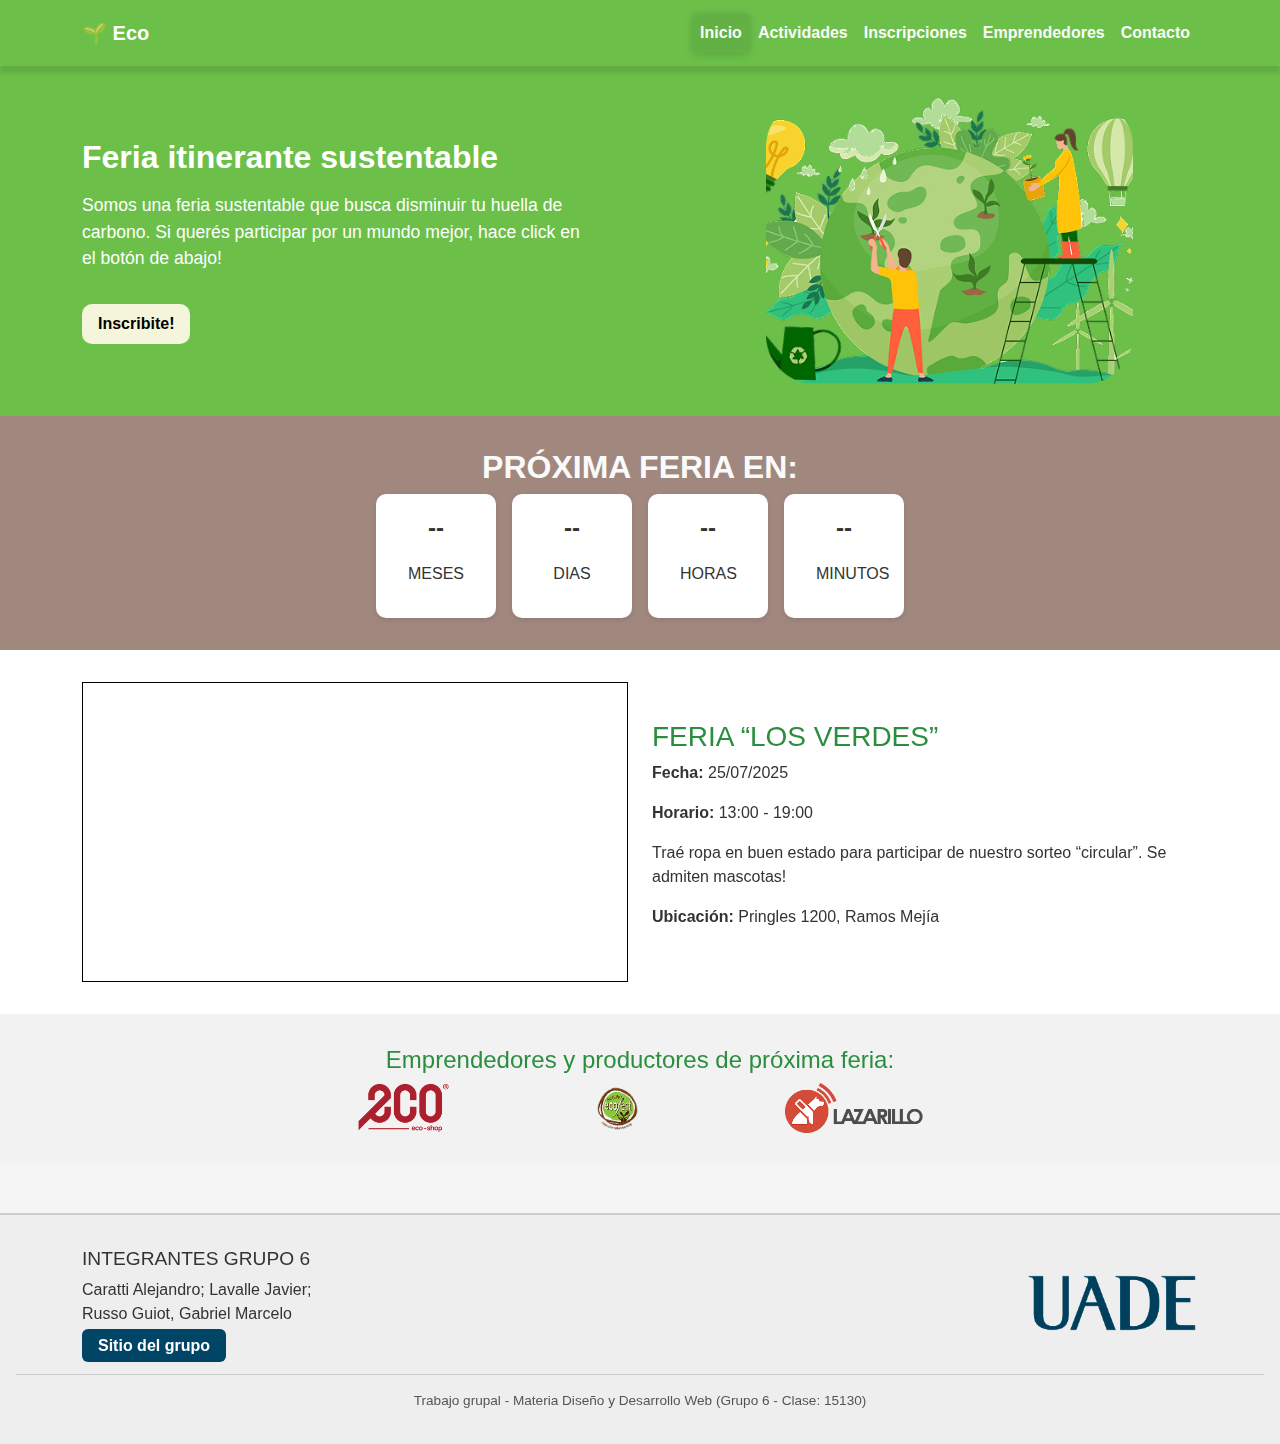
<file: index.html>
<!DOCTYPE html>
<html lang="es">
<head>
  <meta charset="UTF-8">
  <meta name="viewport" content="width=device-width, initial-scale=1.0">
  <link rel="icon" type="image/x-icon" href="src/img/favicon.ico">
  <title>Feria Itinerante Sustentable</title>
  <link href="https://cdn.jsdelivr.net/npm/bootstrap@5.3.3/dist/css/bootstrap.min.css" rel="stylesheet">
  <link rel="stylesheet" href="src/estilos.css">
</head>
<body>
  <!-- Header -->
  <nav class="navbar navbar-expand-lg navbar-custom">
    <div class="container">
      <a class="navbar-brand d-flex align-items-center" href="#">
        🌱
        Eco
      </a>
      <button class="navbar-toggler" type="button" data-bs-toggle="collapse" data-bs-target="#navbarNav">
        <span class="navbar-toggler-icon"></span>
      </button>
      <div class="collapse navbar-collapse" id="navbarNav">
        <ul class="navbar-nav ms-auto">
          <li class="nav-item"><a class="nav-link active" href="index.html">Inicio</a></li>
          <li class="nav-item"><a class="nav-link" href="./actividades.html">Actividades</a></li>
          <li class="nav-item"><a class="nav-link" href="./inscripciones.html">Inscripciones</a></li>
          <li class="nav-item"><a class="nav-link" href="./emprendedores.html">Emprendedores</a></li>
          <li class="nav-item"><a class="nav-link" href="./contacto.html">Contacto</a></li>
        </ul>
      </div>
    </div>
  </nav>

<!-- Principal -->
  <main>
  <section class="hero">
    <div class="container">
      <div class="hero-text">
        <h1>Feria itinerante sustentable</h1>
        <p>Somos una feria sustentable que busca disminuir tu huella de carbono. Si querés participar por un mundo mejor, hace click en el botón de abajo!</p>
        <button class="btn-inscribite">Inscribite!</button>
      </div>
      <div class="hero-image">
        <img src="src/img/hero.png" alt="Feria sustentable">
      </div>
    </div>
  </section>

  <!-- Contador -->
  <section class="contador">
    <h2>PRÓXIMA FERIA EN:</h2>
    <div class="d-flex justify-content-center gap-3 flex-wrap tiempo" id="contador">
      <div class="cuadro-contador"><span id="meses">--</span><div>MESES</div></div>
      <div class="cuadro-contador"><span id="dias">--</span><div>DIAS</div></div>
      <div class="cuadro-contador"><span id="horas">--</span><div>HORAS</div></div>
      <div class="cuadro-contador"><span id="minutos">--</span><div>MINUTOS</div></div>
    </div>
  </section>

  <!-- Feria Detalles -->
  <section class="info-feria">
    <div class="container">
      <div class="row align-items-center">
        <div class="col-md-6 mapa">
          <iframe width="100%" height="100%" src="https://www.openstreetmap.org/export/embed.html?bbox=-58.56235921382905%2C-34.65244578858212%2C-58.55984866619111%2C-34.65095643582097&amp;layer=mapnik&amp;marker=-34.651699924674034%2C-58.56110394001007" style="border: 1px solid black"></iframe>
        </div>
        <div class="col-md-6 feria-detalles">
          <h3>FERIA “LOS VERDES”</h3>
          <p><strong>Fecha:</strong> 25/07/2025</p>
          <p><strong>Horario:</strong> 13:00 - 19:00</p>
          <p>Traé ropa en buen estado para participar de nuestro sorteo “circular”. Se admiten mascotas!</p>
          <p><strong>Ubicación:</strong> Pringles 1200, Ramos Mejía</p>
        </div>
      </div>
    </div>
  </section>

  <!-- Emprendedores -->
  <section class="emprendedores mb-5">
    <div class="container">
      <h4>Emprendedores y productores de próxima feria:</h4>
      <div class="d-flex justify-content-center align-items-center gap-6 flex-wrap logos">
        <img src="src/img/2go.png" alt="Logo 1">
        <img src="src/img/eco.png" alt="Logo 2">
        <img src="src/img/lazarillo.png" alt="Logo 3">
      </div>
    </div>
  </section>
</main>
  <!-- Footer -->
  <footer class="footer">
    <div class="container d-flex flex-wrap justify-content-between align-items-center">
      <div class="footer-info">
        <h5>INTEGRANTES GRUPO 6</h5>
        <p>Caratti Alejandro; Lavalle Javier; <br> Russo Guiot, Gabriel Marcelo</p>
        <a class="btn-grupo" target="_blank" href="https://jlavalle-uade.github.io/FeriaSustentableGrupo6/">Sitio del grupo</a>
      </div>
      <div>
        <img src="src/img/uade.png" alt="UADE" class="footer-logo">
      </div>
    </div>
    <div class="footer-bottom">
      Trabajo grupal - Materia Diseño y Desarrollo Web (Grupo 6 - Clase: 15130)
    </div>
  </footer>
</body>
  <script>
    const fechaObjetivo = new Date("2025-07-25T13:00:00").getTime();
    const actualizaContador = () => {
      const ahora = new Date().getTime();
      const diferencia = fechaObjetivo - ahora;

      if (diferencia > 0) {
        const minutos = Math.floor((diferencia / (1000 * 60)) % 60);
        const horas = Math.floor((diferencia / (1000 * 60 * 60)) % 24);
        const dias = Math.floor((diferencia / (1000 * 60 * 60 * 24)) % 30);
        const meses = Math.floor(diferencia / (1000 * 60 * 60 * 24 * 30));

        document.getElementById("minutos").textContent = minutos;
        document.getElementById("horas").textContent = horas;
        document.getElementById("dias").textContent = dias;
        document.getElementById("meses").textContent = meses;
      }
    };
    setInterval(actualizaContador, 1000);
  </script>
</html>
</file>
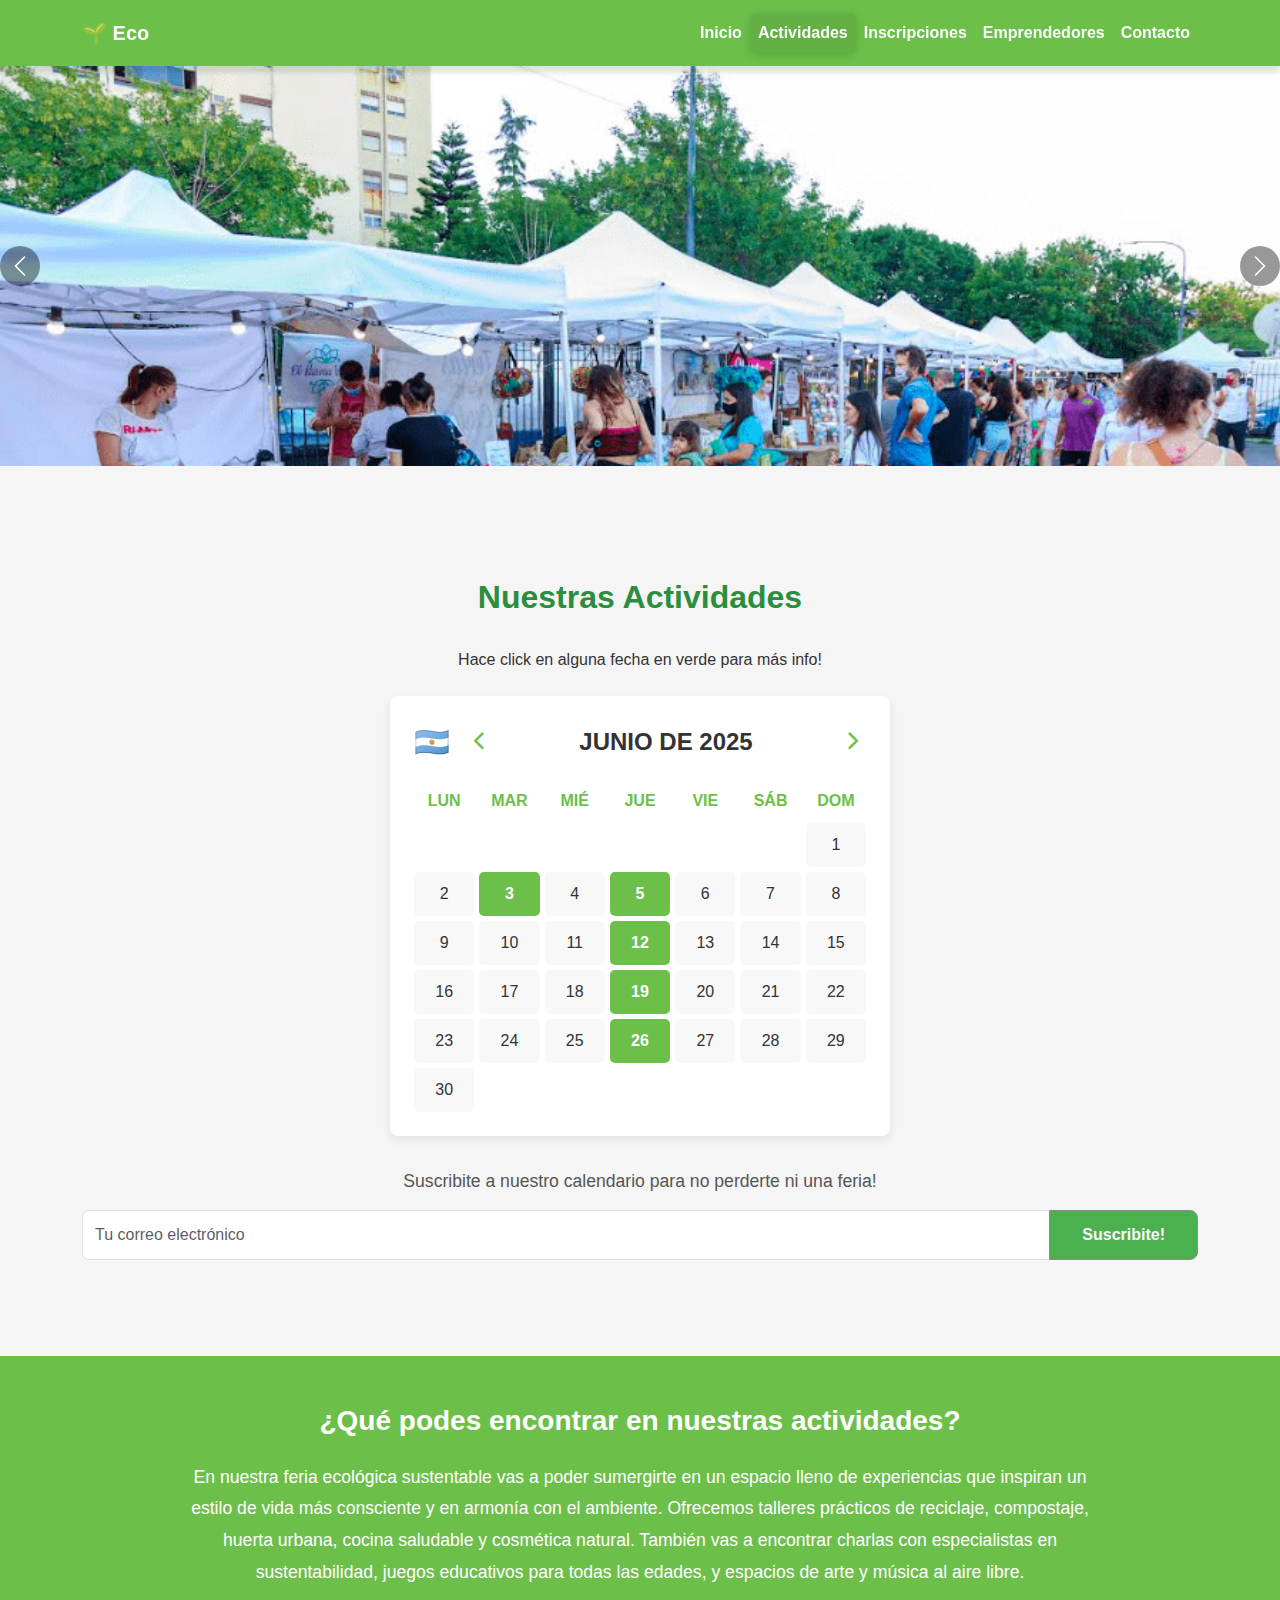
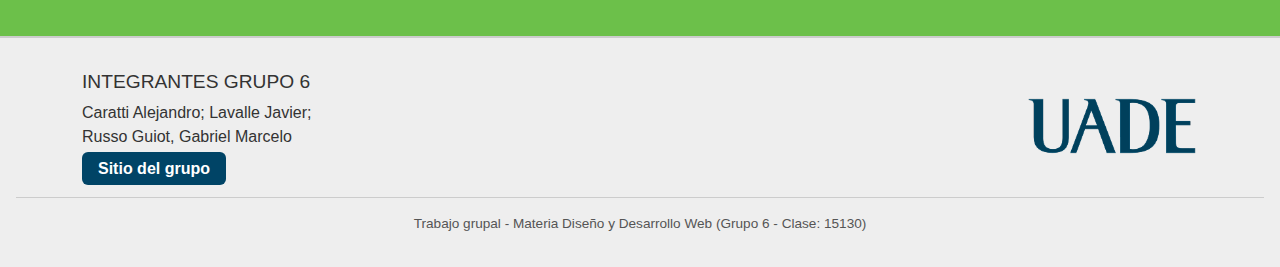
<file: actividades.html>
<!DOCTYPE html>
<html lang="es">
<head>
    <meta charset="UTF-8">
    <meta name="viewport" content="width=device-width, initial-scale=1.0">
    <link rel="icon" type="image/x-icon" href="src/img/favicon.ico">
    <title>Actividades</title>
    <link href="https://cdn.jsdelivr.net/npm/bootstrap@5.3.3/dist/css/bootstrap.min.css" rel="stylesheet">
    <link rel="stylesheet" href="src/estilos.css">
    <link rel="stylesheet" href="https://cdnjs.cloudflare.com/ajax/libs/font-awesome/6.0.0-beta3/css/all.min.css">
    <script src="https://cdn.jsdelivr.net/npm/bootstrap@5.3.3/dist/js/bootstrap.bundle.min.js"></script>
    <script src="src/script.js"></script> 
    <script src="src/subscripciones.js"></script>
</head>
<body>
    <nav class="navbar navbar-expand-lg navbar-custom">
        <div class="container">
            <a class="navbar-brand d-flex align-items-center" href="#">
                🌱
                Eco
            </a>
            <button class="navbar-toggler" type="button" data-bs-toggle="collapse" data-bs-target="#navbarNav">
                <span class="navbar-toggler-icon"></span>
            </button>
            <div class="collapse navbar-collapse" id="navbarNav">
                <ul class="navbar-nav ms-auto">
                    <li class="nav-item"><a class="nav-link" href="index.html">Inicio</a></li>
                    <li class="nav-item"><a class="nav-link active" href="actividades.html">Actividades</a></li>
                    <li class="nav-item"><a class="nav-link" href="inscripciones.html">Inscripciones</a></li>
                    <li class="nav-item"><a class="nav-link" href="emprendedores.html">Emprendedores</a></li>
                    <li class="nav-item"><a class="nav-link" href="contacto.html">Contacto</a></li>
                </ul>
            </div>
        </div>
    </nav>

    <main class="main-content p-0">
   <section class="activities-hero">
            <div id="carouselExampleControls" class="carousel slide" data-bs-ride="carousel">
                <div class="carousel-inner">
                    <div class="carousel-item active">
                        <img src="src/img/activities_hero_1.png" class="d-block w-100" alt="Feria de Actividades 1">
                    </div>
                    <div class="carousel-item">
                        <img src="src/img/activities_hero_2.png" class="d-block w-100" alt="Feria de Actividades 2">
                    </div>
                    <div class="carousel-item">
                        <img src="src/img/activities_hero_3.png" class="d-block w-100" alt="Feria de Actividades 3">
                    </div>
                    <div class="carousel-item">
                        <img src="src/img/activities_hero_4.png" class="d-block w-100" alt="Feria de Actividades 4">
                    </div>
                    </div>
                <button class="carousel-control-prev" type="button" data-bs-target="#carouselExampleControls" data-bs-slide="prev">
                    <span class="carousel-control-prev-icon" aria-hidden="true"></span>
                    <span class="visually-hidden">Previous</span>
                </button>
                <button class="carousel-control-next" type="button" data-bs-target="#carouselExampleControls" data-bs-slide="next">
                    <span class="carousel-control-next-icon" aria-hidden="true"></span>
                    <span class="visually-hidden">Next</span>
                </button>
            </div>
        </section>
        <section class="our-activities-calendar">
            <div class="container">
                <h2 class="section-title text-center">Nuestras Actividades</h2>
                <p class="text-center mb-4">Hace click en alguna fecha en verde para más info!</p>

                <div class="calendar-wrapper">
                    <div class="calendar-header-nav">
                        <span class="flag-icon">🇦🇷</span> <button id="prev-month" class="btn btn-sm btn-outline-secondary">
                            <i class="fas fa-chevron-left"></i>
                        </button>
                        <h4 id="current-month-year">JUNIO 2025</h4>
                        <button id="next-month" class="btn btn-sm btn-outline-secondary">
                            <i class="fas fa-chevron-right"></i>
                        </button>
                    </div>
                    <div class="calendar-days-header">
                        <div>LUN</div>
                        <div>MAR</div>
                        <div>MIÉ</div>
                        <div>JUE</div>
                        <div>VIE</div>
                        <div>SÁB</div>
                        <div>DOM</div>
                    </div>
                    <div class="calendar-grid" id="calendar-grid">
                        </div>
                </div>

                <p class="text-center subscribe-text mt-4">Suscribite a nuestro calendario para no perderte ni una feria!</p>
                <div class="subscription-form-container text-center mb-5">
                    <div class="input-group mb-3 justify-content-center"> <input type="email" class="form-control" id="subscribeEmail" placeholder="Tu correo electrónico" aria-label="Tu correo electrónico" aria-describedby="subscribe-button">
                        <button class="btn btn-primary subscribe-button" type="button" id="subscribeBtn">Suscribite!</button>
                    </div>
                    <div id="subscribeMessage" class="mt-2" style="display: none;"></div>
                </div>
            </div>
        </section>

        <section class="what-to-find-section">
            <div class="container">
                <h3 class="section-subtitle-white text-center">¿Qué podes encontrar en nuestras actividades?</h3>
                <p class="text-center">
                    En nuestra feria ecológica sustentable vas a poder sumergirte en un espacio lleno de experiencias que inspiran un estilo de vida más consciente y en armonía con el ambiente. Ofrecemos talleres prácticos de reciclaje, compostaje, huerta urbana, cocina saludable y cosmética natural. También vas a encontrar charlas con especialistas en sustentabilidad, juegos educativos para todas las edades, y espacios de arte y música al aire libre.
                </p>
            </div>
        </section>
    </main>

    <footer class="footer">
        <div class="container d-flex flex-wrap justify-content-between align-items-center">
            <div class="footer-info">
                <h5>INTEGRANTES GRUPO 6</h5>
                <p>Caratti Alejandro; Lavalle Javier; <br> Russo Guiot, Gabriel Marcelo</p>
                <a class="btn-grupo" target="_blank" href="https://jlavalle-uade.github.io/FeriaSustentableGrupo6/">Sitio del grupo</a>
            </div>
            <div>
                <img src="src/img/uade.png" alt="UADE" class="footer-logo">
            </div>
        </div>
        <div class="footer-bottom">
            Trabajo grupal - Materia Diseño y Desarrollo Web (Grupo 6 - Clase: 15130)
        </div>
    </footer>
</body>
</html>
</file>
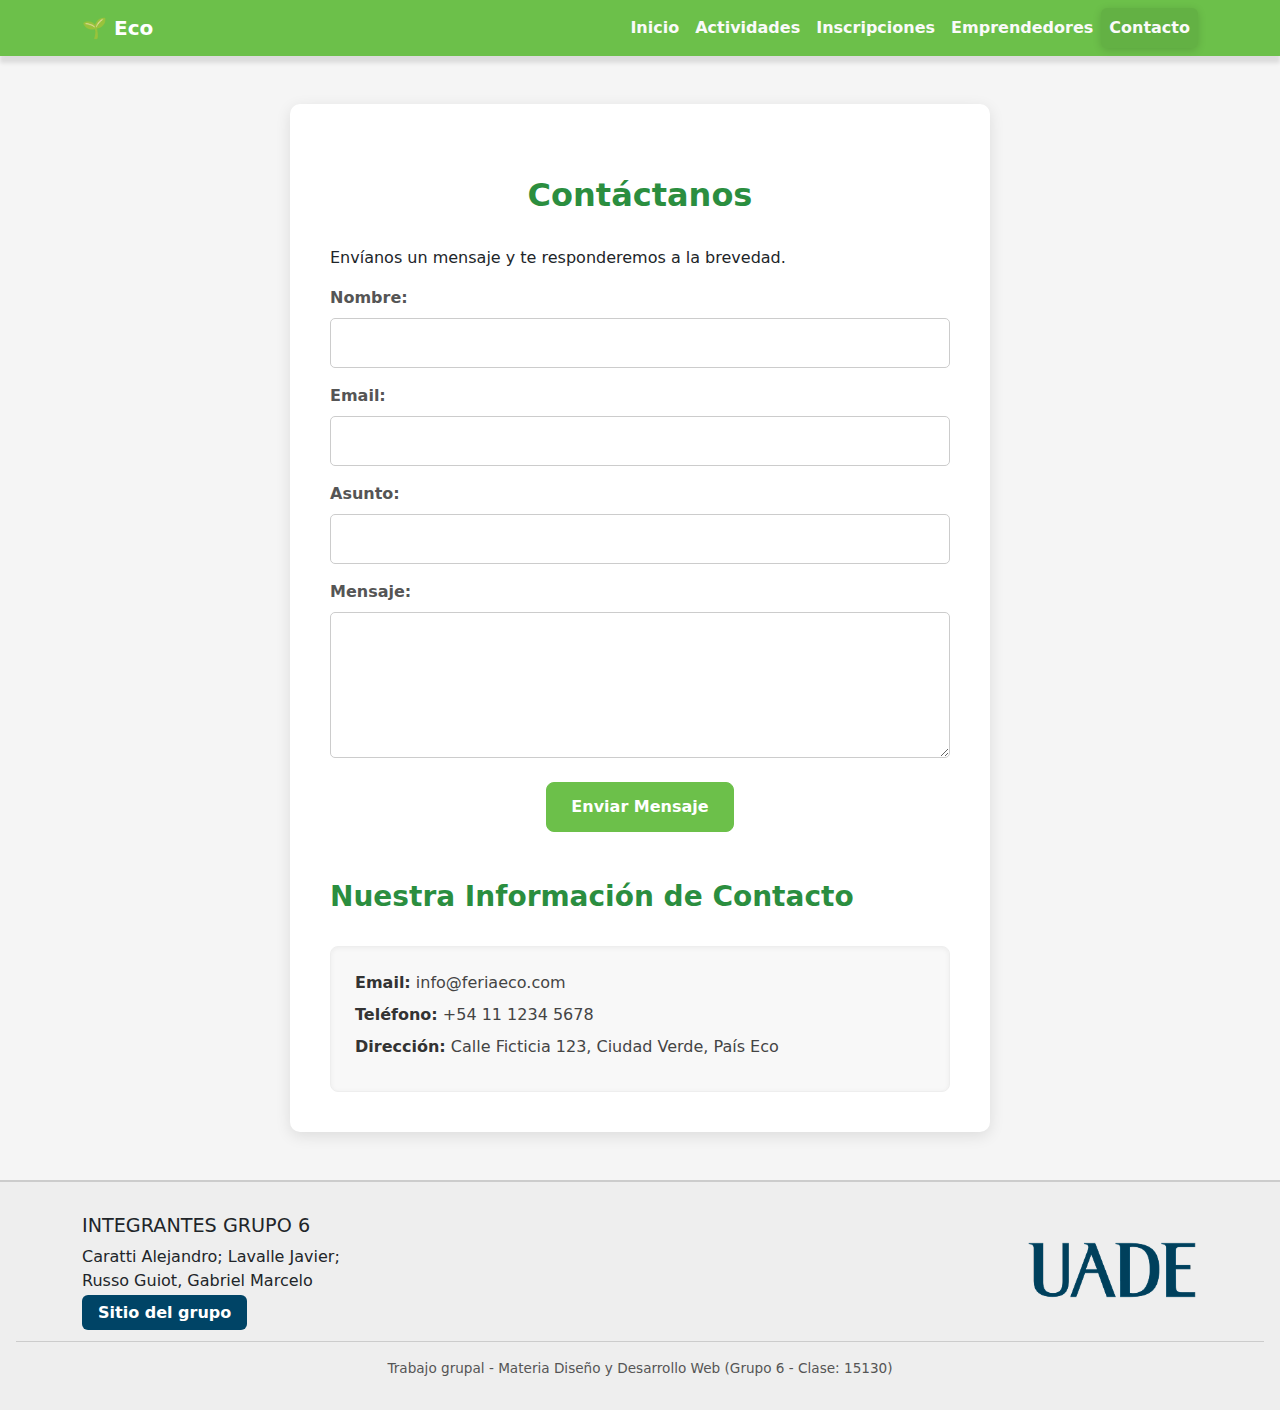
<file: contacto.html>
<!DOCTYPE html>
<html lang="es">
<head>
    <meta charset="UTF-8">
    <meta name="viewport" content="width=device-width, initial-scale=1.0">
    <link rel="icon" type="image/x-icon" href="src/img/favicon.ico">
    <title>Contacto</title>
    <link rel="stylesheet" href="src/estilos.css">
    <link href="https://cdn.jsdelivr.net/npm/bootstrap@5.3.3/dist/css/bootstrap.min.css" rel="stylesheet">
    <script src="src/validaciones.js"></script>
</head>
<body>
    <nav class="navbar navbar-expand-lg navbar-custom">
        <div class="container">
            <a class="navbar-brand d-flex align-items-center" href="#">
                🌱
                Eco
            </a>
            <button class="navbar-toggler" type="button" data-bs-toggle="collapse" data-bs-target="#navbarNav">
                <span class="navbar-toggler-icon"></span>
            </button>
            <div class="collapse navbar-collapse" id="navbarNav">
                <ul class="navbar-nav ms-auto">
                    <li class="nav-item"><a class="nav-link" href="index.html">Inicio</a></li>
                    <li class="nav-item"><a class="nav-link" href="actividades.html">Actividades</a></li>
                    <li class="nav-item"><a class="nav-link" href="inscripciones.html">Inscripciones</a></li>
                    <li class="nav-item"><a class="nav-link" href="emprendedores.html">Emprendedores</a></li>
                    <li class="nav-item"><a class="nav-link active" href="contacto.html">Contacto</a></li>
                </ul>
            </div>
        </div>
    </nav>

    <main class="main-content">
        <section class="contact-section">
            <div class="container">
                <h2 class="section-title">Contáctanos</h2>
                <p>Envíanos un mensaje y te responderemos a la brevedad.</p>
                <form class="contact-form mb-5">
                    <div class="mb-3">
                        <label for="nombreContacto" class="form-label">Nombre:</label>
                        <input type="text" class="form-control" id="nombreContacto" required>
                    </div>
                    <div class="mb-3">
                        <label for="emailContacto" class="form-label">Email:</label>
                        <input type="email" class="form-control" id="emailContacto" required>
                    </div>
                    <div class="mb-3">
                        <label for="asuntoContacto" class="form-label">Asunto:</label>
                        <input type="text" class="form-control" id="asuntoContacto" required>
                    </div>
                    <div class="mb-3">
                        <label for="mensajeContacto" class="form-label">Mensaje:</label>
                        <textarea class="form-control" id="mensajeContacto" rows="5" required></textarea>
                    </div>
                    <button type="submit" class="btn btn-primary send-button">Enviar Mensaje</button>
                    <div id="contactFormMessage" class="mt-3" style="display: none;"></div>
                </form>

                <h3 class="section-subtitle">Nuestra Información de Contacto</h3>
                <div class="contact-info">
                    <p><strong>Email:</strong> info@feriaeco.com</p>
                    <p><strong>Teléfono:</strong> +54 11 1234 5678</p>
                    <p><strong>Dirección:</strong> Calle Ficticia 123, Ciudad Verde, País Eco</p>
                </div>
            </div>
        </section>
    </main>

    <footer class="footer">
        <div class="container d-flex flex-wrap justify-content-between align-items-center">
            <div class="footer-info">
                <h5>INTEGRANTES GRUPO 6</h5>
                <p>Caratti Alejandro; Lavalle Javier; <br> Russo Guiot, Gabriel Marcelo</p>
                <a class="btn-grupo" target="_blank" href="https://jlavalle-uade.github.io/FeriaSustentableGrupo6/">Sitio del grupo</a>
            </div>
            <div>
                <img src="src/img/uade.png" alt="UADE" class="footer-logo">
            </div>
        </div>
        <div class="footer-bottom">
            Trabajo grupal - Materia Diseño y Desarrollo Web (Grupo 6 - Clase: 15130)
        </div>
    </footer>
</body>
</html>
</file>
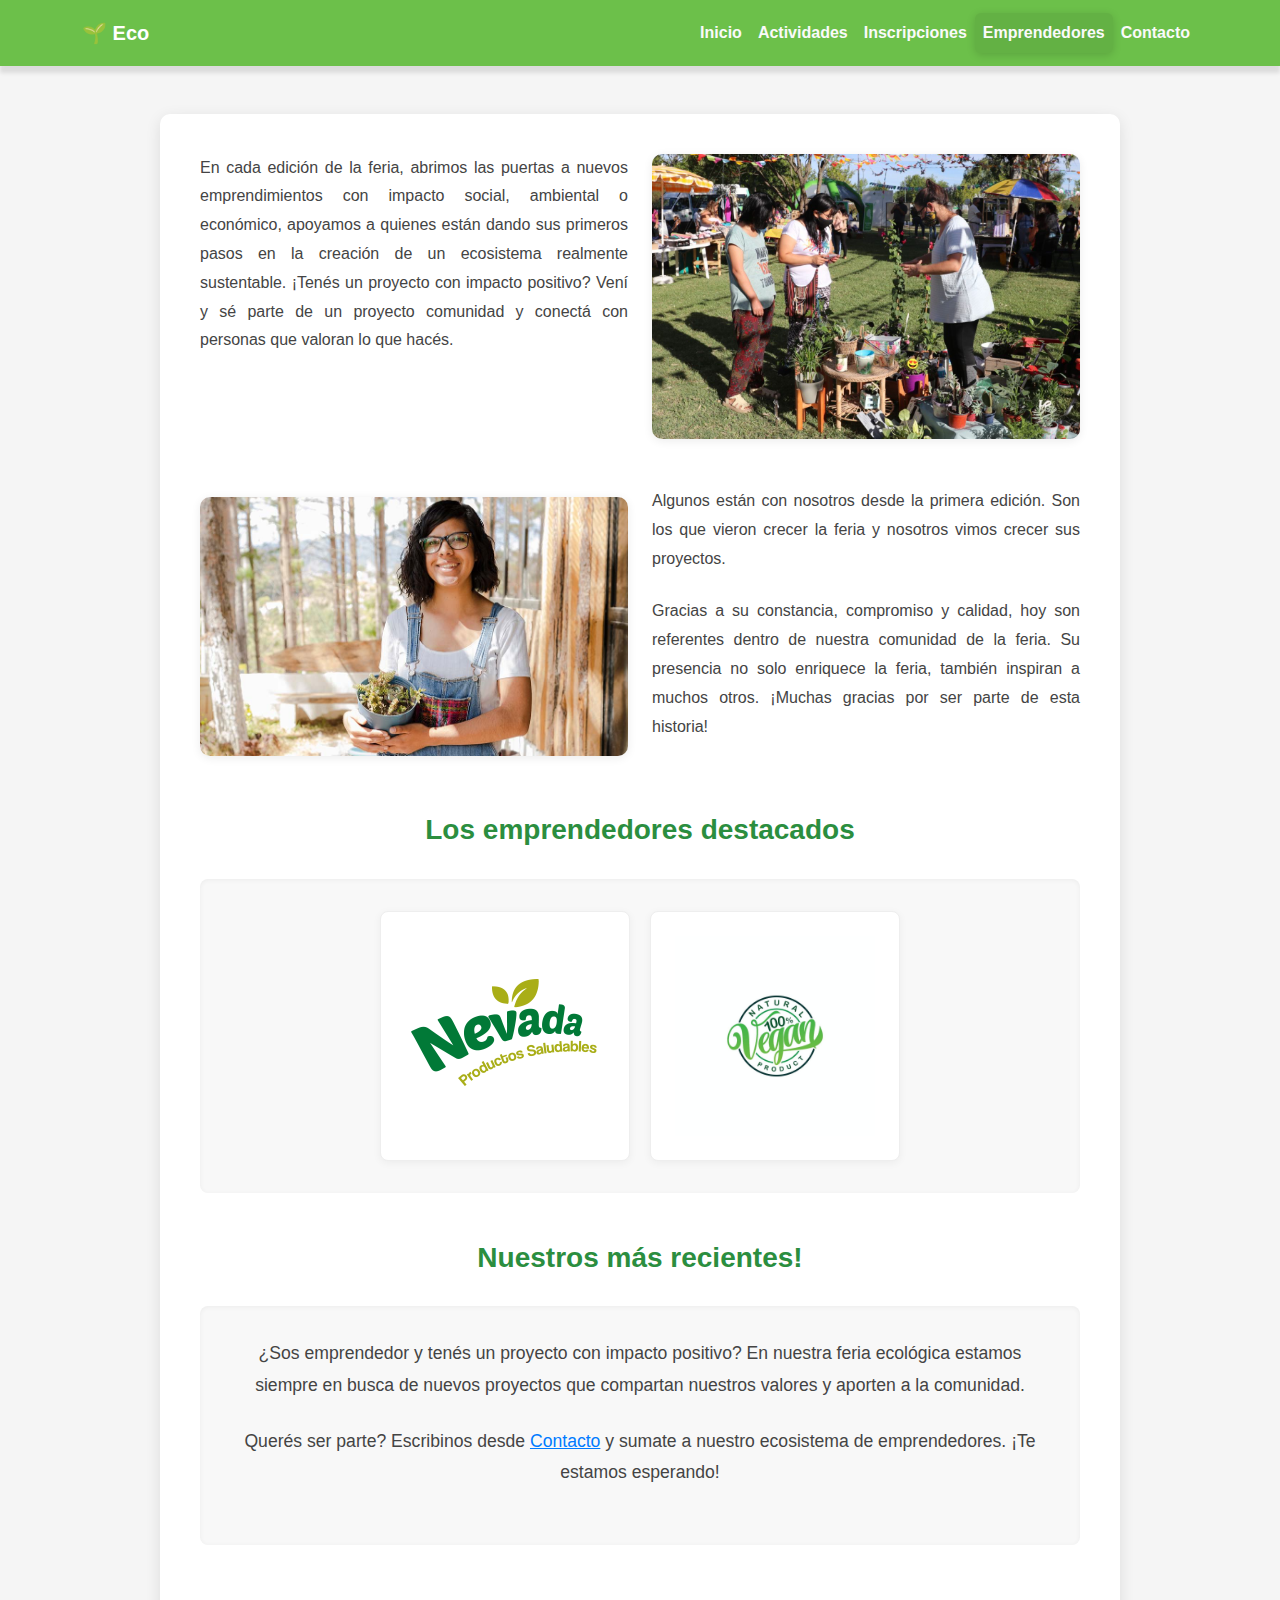
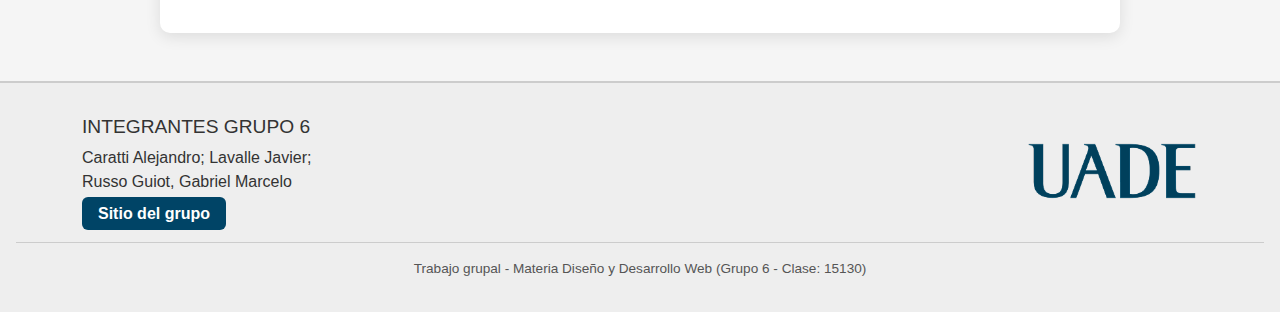
<file: emprendedores.html>
<!DOCTYPE html>
<html lang="es">
<head>
    <meta charset="UTF-8">
    <meta name="viewport" content="width=device-width, initial-scale=1.0">
    <title>Emprendedores</title>
    <link rel="icon" type="image/x-icon" href="src/img/favicon.ico">
    <link href="https://cdn.jsdelivr.net/npm/bootstrap@5.3.3/dist/css/bootstrap.min.css" rel="stylesheet">
    <link rel="stylesheet" href="src/estilos.css">
</head>
<body>
    <nav class="navbar navbar-expand-lg navbar-custom">
        <div class="container">
            <a class="navbar-brand d-flex align-items-center" href="#">
                🌱
                Eco
            </a>
            <button class="navbar-toggler" type="button" data-bs-toggle="collapse" data-bs-target="#navbarNav">
                <span class="navbar-toggler-icon"></span>
            </button>
            <div class="collapse navbar-collapse" id="navbarNav">
                <ul class="navbar-nav ms-auto">
                    <li class="nav-item"><a class="nav-link" href="index.html">Inicio</a></li>
                    <li class="nav-item"><a class="nav-link" href="actividades.html">Actividades</a></li>
                    <li class="nav-item"><a class="nav-link" href="inscripciones.html">Inscripciones</a></li>
                    <li class="nav-item"><a class="nav-link active" href="emprendedores.html">Emprendedores</a></li>
                    <li class="nav-item"><a class="nav-link" href="contacto.html">Contacto</a></li>
                </ul>
            </div>
        </div>
    </nav>

    <main class="main-content">
        <section class="emprendedores-content">
            <div class="container">
                <div class="row mb-5">
                    <div class="col-md-6 order-md-2 d-flex justify-content-center align-items-center">
                        <img src="src/img/emprendedor_principal.png" alt="Grupo de Emprendedores" class="img-fluid rounded">
                    </div>
                    <div class="col-md-6 order-md-1">
                        <p>En cada edición de la feria, abrimos las puertas a nuevos emprendimientos con impacto social, ambiental o económico, apoyamos a quienes están dando sus primeros pasos en la creación de un ecosistema realmente sustentable. ¡Tenés un proyecto con impacto positivo? Vení y sé parte de un proyecto comunidad y conectá con personas que valoran lo que hacés.</p>
                    </div>
                </div>

                <div class="row mb-5">
                    <div class="col-md-6 d-flex justify-content-center align-items-center">
                        <img src="src/img/emprendedor_secundario.png" alt="Emprendedor joven" class="img-fluid rounded">
                    </div>
                    <div class="col-md-6">
                        <p>Algunos están con nosotros desde la primera edición. Son los que vieron crecer la feria y nosotros vimos crecer sus proyectos.</p>
                        <p>Gracias a su constancia, compromiso y calidad, hoy son referentes dentro de nuestra comunidad de la feria. Su presencia no solo enriquece la feria, también inspiran a muchos otros. ¡Muchas gracias por ser parte de esta historia!</p>
                    </div>
                </div>

                 <h3 class="section-subtitle text-center mb-4">Los emprendedores destacados</h3>
                <div class="highlighted-entrepreneurs mb-5">
                    <div class="entrepreneur-card">
                        <img src="src/img/logo-nevada (1).png" alt="Emprendedor Destacado 1" class="img-fluid entrepreneur-img">
                        </div>
                    <div class="entrepreneur-card">
                        <img src="src/img/organic-logo-green-and-natural-product-icons-fresh-food-and-eco-product-logo-leaf-and-design-element-for-healthy-care-brand-identity-vector.jpg" alt="Emprendedor Destacado 2" class="img-fluid entrepreneur-img">
                        </div>
                </div>

                <h3 class="section-subtitle text-center mb-4">Nuestros más recientes!</h3>
                <div class="recent-news mb-5">
                    <p>¿Sos emprendedor y tenés un proyecto con impacto positivo? En nuestra feria ecológica estamos siempre en busca de nuevos proyectos que compartan nuestros valores y aporten a la comunidad.</p>
                    <p>Querés ser parte? Escribinos desde <a href="contacto.html">Contacto</a> y sumate a nuestro ecosistema de emprendedores. ¡Te estamos esperando!</p>
                </div>
            </div>
        </section>
    </main>

    <footer class="footer">
        <div class="container d-flex flex-wrap justify-content-between align-items-center">
            <div class="footer-info">
                <h5>INTEGRANTES GRUPO 6</h5>
                <p>Caratti Alejandro; Lavalle Javier; <br> Russo Guiot, Gabriel Marcelo</p>
                <a class="btn-grupo" target="_blank" href="https://jlavalle-uade.github.io/FeriaSustentableGrupo6/">Sitio del grupo</a>
            </div>
            <div>
                <img src="src/img/uade.png" alt="UADE" class="footer-logo">
            </div>
        </div>
        <div class="footer-bottom">
            Trabajo grupal - Materia Diseño y Desarrollo Web (Grupo 6 - Clase: 15130)
        </div>
    </footer>
</body>
</html>
</file>
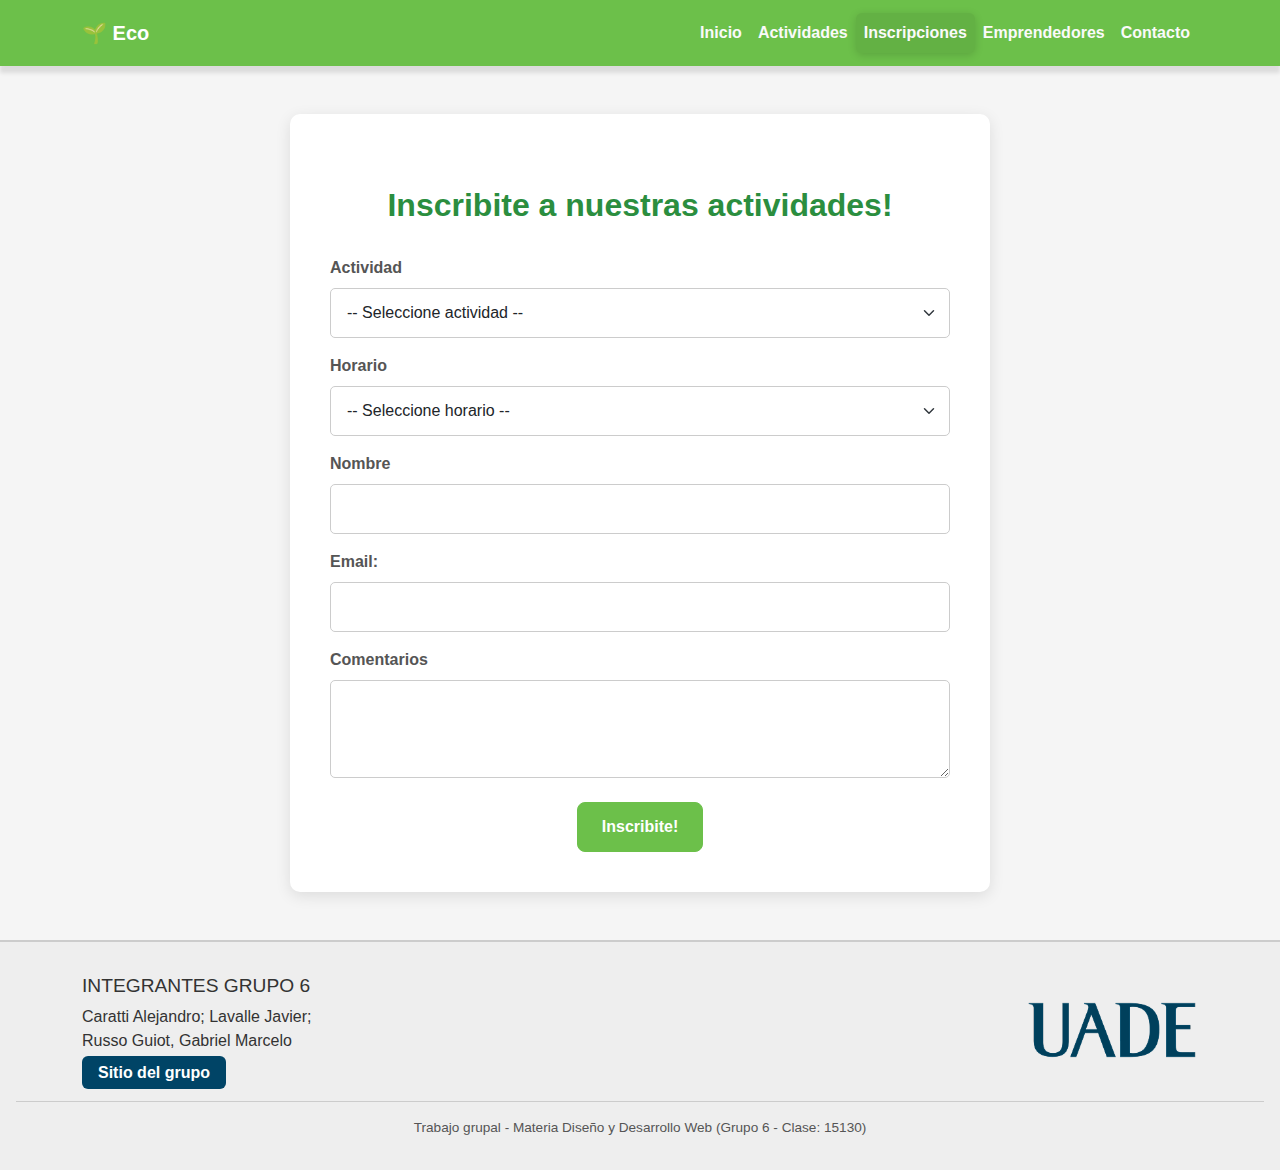
<file: inscripciones.html>
<!DOCTYPE html>
<html lang="es">
<head>
  <meta charset="UTF-8">
  <meta name="viewport" content="width=device-width, initial-scale=1.0">
  <title>Inscripciones</title>
  <link href="https://cdn.jsdelivr.net/npm/bootstrap@5.3.3/dist/css/bootstrap.min.css" rel="stylesheet">
  <link rel="stylesheet" href="src/estilos.css">
  <link rel="icon" type="image/x-icon" href="src/img/favicon.ico">
</head>
<!DOCTYPE html>
<html lang="es">
<head>
    <meta charset="UTF-8">
    <meta name="viewport" content="width=device-width, initial-scale=1.0">
    <title>Inscripciones</title>
    <link href="https://cdn.jsdelivr.net/npm/bootstrap@5.3.3/dist/css/bootstrap.min.css" rel="stylesheet">
    <link rel="stylesheet" href="src/estilos.css">
    <script src="/src/validaciones.js"></script>
    <link rel="icon" type="image/x-icon" href="/images/favicon.ico">
</head>
<body>
    <nav class="navbar navbar-expand-lg navbar-custom">
        <div class="container">
            <a class="navbar-brand d-flex align-items-center" href="#">
                🌱
                Eco
            </a>
            <button class="navbar-toggler" type="button" data-bs-toggle="collapse" data-bs-target="#navbarNav">
                <span class="navbar-toggler-icon"></span>
            </button>
            <div class="collapse navbar-collapse" id="navbarNav">
                <ul class="navbar-nav ms-auto">
                    <li class="nav-item"><a class="nav-link" href="index.html">Inicio</a></li>
                    <li class="nav-item"><a class="nav-link" href="actividades.html">Actividades</a></li>
                    <li class="nav-item"><a class="nav-link active" href="inscripciones.html">Inscripciones</a></li>
                    <li class="nav-item"><a class="nav-link" href="emprendedores.html">Emprendedores</a></li>
                    <li class="nav-item"><a class="nav-link" href="contacto.html">Contacto</a></li>
                </ul>
            </div>
        </div>
    </nav>

    <main class="main-content">
        <section class="inscription-section">
            <div class="container">
                <h2 class="section-title">Inscribite a nuestras actividades!</h2>
         <form class="inscription-form">
          <div class="mb-3">
          <label for="actividadSelect" class="form-label">Actividad</label>
          <select class="form-select" id="actividadSelect" required> <option value="" selected disabled>-- Seleccione actividad --</option> <option value="taller1">Taller de Compostaje</option>
            <option value="taller2">Charla de Reciclaje</option>
            <option value="taller3">Feria de Intercambio</option>
          </select>
          </div>
          <div class="mb-3">
          <label for="horarioSelect" class="form-label">Horario</label>
          <select class="form-select" id="horarioSelect" required> <option value="" selected disabled>-- Seleccione horario --</option> <option value="hora1">10:00 - 11:00</option>
            <option value="hora2">11:00 - 12:00</option>
            <option value="hora3">14:00 - 15:00</option>
            </select>
        </div>
    <div class="mb-3">
        <label for="nombreInput" class="form-label">Nombre</label>
        <input type="text" class="form-control" id="nombreInput" required> </div>
    <div class="mb-3">
        <label for="emailInput" class="form-label">Email:</label>
        <input type="email" class="form-control" id="emailInput" required> </div>
    <div class="mb-3">
        <label for="comentariosTextarea" class="form-label">Comentarios</label>
        <textarea class="form-control" id="comentariosTextarea" rows="3"></textarea> </div>
    <button type="submit" class="btn btn-primary submit-button">Inscribite!</button>
    <div id="formMessage" class="mt-3" style="display: none;"></div>
</form>
            </div>   
        </section>
    </main>

    <footer class="footer">
        <div class="container d-flex flex-wrap justify-content-between align-items-center">
            <div class="footer-info">
                <h5>INTEGRANTES GRUPO 6</h5>
                <p>Caratti Alejandro; Lavalle Javier; <br> Russo Guiot, Gabriel Marcelo</p>
                <a class="btn-grupo" target="_blank" href="https://jlavalle-uade.github.io/FeriaSustentableGrupo6/">Sitio del grupo</a>
            </div>
            <div>
                <img src="src/img/uade.png" alt="UADE" class="footer-logo">
            </div>
        </div>
        <div class="footer-bottom">
            Trabajo grupal - Materia Diseño y Desarrollo Web (Grupo 6 - Clase: 15130)
        </div>
    </footer>
</body>
</html>
</file>
<file: src/estilos.css>
body {
  font-family: 'Segoe UI', sans-serif;
  background-color: #f5f5f5;
  color: #333;
}

/* Header personalizado */
.navbar-custom {
  background-color: #6cc04a;
  padding: 0.8rem 1rem;
  box-shadow: 0 7px 4px rgba(0, 0, 0, 0.1);
  z-index: 1030;
  position: relative;
}

.navbar-custom .navbar-brand,
.navbar-custom .nav-link {
  color: white;
  font-weight: bold;
}

.navbar-custom .navbar-brand img {
  height: 40px;
  margin-right: 0.5rem;
}

.navbar-custom .nav-link:hover {
  text-decoration: underline;
}

/* Hero */
.hero {
  background-color: #6cc04a;
  padding: 2rem 1rem;
  color: white;
}

.hero .container {
  display: flex;
  flex-wrap: wrap;
  align-items: center;
  justify-content: space-between;
}

.hero-text {
  max-width: 500px;
}

.hero-text h1 {
  font-weight: bold;
  font-size: 2rem;
}

.hero-text p {
  margin-top: 1rem;
  font-size: 1.1rem;
}

.hero-text button {
  background-color: #F5F5DC;
  color: black;
  font-weight: bold;
  border: none;
  padding: 0.5rem 1rem;
  border-radius: 10px;
  margin-top: 1rem;
}

.hero-image img {
  max-width: 85%;
  height: auto;
}

/* Contador */
.contador {
  background-color: #A1887F;
  padding: 2rem 1rem;
  text-align: center;
}
.contador h2 {
  color: #fafafa;
  font-weight: bold;
}

.tiempo div {
  background-color: white;
  padding: 1rem;
  border-radius: 10px;
  min-width: 80px;
}

.tiempo span {
  font-size: 1.5rem;
  font-weight: bold;
}

/* Info Feria */
.info-feria {
  background-color: #ffffff;
  padding: 2rem 1rem;
}

.feria-detalles h3 {
  color: #2b8e3f;
}

/* Emprendedores */
.emprendedores {
  background-color: #f2f2f2;
  padding: 2rem 1rem;
  text-align: center;
}

.emprendedores h4 {
  color: #2b8e3f;
}

.logos img {
  max-height: 50px;
}

/* Footer actualizado con Bootstrap */
.footer {
  background-color: #eeeeee;
  padding: 2rem 1rem;
  border-top: 2px solid #cccccc;
}

.footer-info h5 {
  font-size: 1.2rem;
  margin-bottom: 0.5rem;
}

.footer-info p {
  margin-bottom: 0.5rem;
  font-size: 1rem;
}

.btn-grupo {
  background-color: #004466;
  color: white;
  padding: 0.5rem 1rem;
  border-radius: 6px;
  text-decoration: none;
  font-weight: bold;
}

.btn-grupo:hover {
  background-color: #002f4d;
}

.footer-logo {
  max-height: 60px;
}

.footer-bottom {
  font-size: 0.85rem;
  color: #555;
  margin-top: 1rem;
  border-top: 1px solid #ccc;
  padding-top: 1rem;
  text-align: center;
}

.mb-5{
    margin-bottom: 5%;
}

.gap-6{
    gap: 9rem !important;
}

@media (max-width: 768px) {
  .gap-6{
    gap: 3rem !important;
  }
}

.cuadro-contador {
  width: 120px; /* o el valor que uses para tus cajas */
  text-align: center;
  padding: 10px;
  background-color: #fff;
  border-radius: 8px;
  box-shadow: 0 2px 6px rgba(0,0,0,0.1);
}

/* Móviles: 2 columnas */
@media (max-width: 576px) {
  .cuadro-contador {
    width: calc(50% - 1rem); /* 2 por fila con margen */
  }
}

.mapa{
    height: 300px;
}

.navbar-nav .nav-link {
  color: #fafafa !important;
}

.navbar-nav .nav-link:hover {
  background-color: rgba(0, 0, 0, 0.05);
  border-radius: 6px;
  box-shadow: 0 2px 6px rgba(0, 0, 0, 0.1);
  transition: background-color 0.3s, box-shadow 0.3s;
}

/* Sombra para el link activo */
.navbar-nav .nav-link.active {
  background-color: rgba(0, 0, 0, 0.08);
  border-radius: 6px;
  box-shadow: 0 2px 8px rgba(0, 0, 0, 0.15);
}
.main-content {
    background-color: #f5f5f5; 
    padding: 3rem 0; 
}

.section-title {
    color: #2b8e3f; 
    font-weight: bold;
    margin-bottom: 2rem;
    text-align: center; 
}

.section-subtitle {
    color: #2b8e3f;
    font-weight: bold;
    margin-top: 2.5rem;
    margin-bottom: 1.5rem;
}

/* Inscripciones */
.inscription-section .container {
    background-color: #fff;
    padding: 2.5rem;
    border-radius: 10px;
    box-shadow: 0 4px 15px rgba(0, 0, 0, 0.1);
    max-width: 700px; 
    margin: 0 auto; 
}

.inscription-form .form-label {
    font-weight: bold;
    color: #555;
    margin-bottom: 0.5rem;
}

.inscription-form .form-control,
.inscription-form .form-select {
    border: 1px solid #ccc;
    padding: 0.75rem 1rem;
    border-radius: 5px;
}

.inscription-form .submit-button {
    background-color: #6cc04a;
    border-color: #6cc04a;
    color: white;
    font-weight: bold;
    padding: 0.75rem 1.5rem;
    border-radius: 8px;
    display: block; 
    width: fit-content; 
    margin: 1.5rem auto 0 auto; 
    transition: background-color 0.3s ease;
}

.inscription-form .submit-button:hover {
    background-color: #5cb83c;
    border-color: #5cb83c;
}

/* Emprendedores */
.emprendedores-content .container {
    background-color: #fff;
    padding: 2.5rem;
    border-radius: 10px;
    box-shadow: 0 4px 15px rgba(0, 0, 0, 0.1);
    max-width: 960px; 
    margin: 0 auto;
}

.emprendedores-content p {
    line-height: 1.8;
    margin-bottom: 1.5rem;
    text-align: justify;
    color: #444;
}

.emprendedores-content .img-fluid.rounded {
    border-radius: 10px !important;
    box-shadow: 0 2px 10px rgba(0, 0, 0, 0.08);
}

.highlighted-entrepreneurs,
.recent-news {
    background-color: #f8f8f8; 
    padding: 2rem;
    border-radius: 8px;
    margin-top: 2rem;
    box-shadow: inset 0 1px 5px rgba(0, 0, 0, 0.05);
    text-align: center; 
}

.highlighted-entrepreneurs {
    display: flex;
    flex-wrap: wrap;
    justify-content: center; 
    gap: 20px; 
}

.entrepreneur-card {
    background-color: #fff;
    border: 1px solid #eee;
    border-radius: 8px;
    padding: 1.5rem;
    box-shadow: 0 2px 8px rgba(0, 0, 0, 0.05);
    width: 250px; 
    display: flex; 
    justify-content: center;
    align-items: center;
    min-height: 120px; 
}

.recent-news p {
    text-align: center; 
    font-size: 1.1rem;
}

.recent-news a {
    color: #007bff; 
    text-decoration: underline;
}

/* Contacto */
.contact-section .container {
    background-color: #fff;
    padding: 2.5rem;
    border-radius: 10px;
    box-shadow: 0 4px 15px rgba(0, 0, 0, 0.1);
    max-width: 700px; 
    margin: 0 auto;
}

.contact-form .form-label {
    font-weight: bold;
    color: #555;
    margin-bottom: 0.5rem;
}

.contact-form .form-control {
    border: 1px solid #ccc;
    padding: 0.75rem 1rem;
    border-radius: 5px;
}

.contact-form .send-button {
    background-color: #6cc04a;
    border-color: #6cc04a;
    color: white;
    font-weight: bold;
    padding: 0.75rem 1.5rem;
    border-radius: 8px;
    display: block;
    width: fit-content; 
    margin: 1.5rem auto 0 auto;
    transition: background-color 0.3s ease;
}

.contact-form .send-button:hover {
    background-color: #5cb83c;
    border-color: #5cb83c;
}

.contact-info {
    background-color: #f8f8f8;
    padding: 1.5rem;
    border-radius: 8px;
    border: 1px solid #eee;
    margin-top: 2rem;
    box-shadow: inset 0 1px 5px rgba(0, 0, 0, 0.05);
}

.contact-info p {
    margin-bottom: 0.5rem;
    color: #444;
}

.contact-info strong {
    color: #333;
}

/* Responsive  */
@media (max-width: 768px) {
    .emprendedores-content .row {
        flex-direction: column; /* Stack columns on smaller screens */
        text-align: center;
    }
    .emprendedores-content .col-md-6.order-md-2 {
        order: 1 !important; /* Image on top */
    }
    .emprendedores-content .col-md-6.order-md-1 {
        order: 2 !important; /* Text below image */
        margin-top: 1.5rem;
    }
    .emprendedores-content .col-md-6 {
        margin-bottom: 1rem; /* Add some space between stacked columns */
    }
    .inscription-section .container,
    .contact-section .container {
        padding: 1.5rem; /* Less padding on smaller screens */
    }
    .highlighted-entrepreneurs {
        flex-direction: column; /* Stack entrepreneur cards */
        align-items: center; /* Center stacked cards */
    }
    .entrepreneur-card {
        width: 80%; /* Make cards wider on smaller screens */
        max-width: 300px; /* Cap max width */
    }
}
/* Activities Hero Section */
.activities-hero {
    margin-bottom: 2rem; /* Space below the hero image */
    position: relative; /* For positioning carousel controls if customized */
    overflow: hidden; /* Ensures image fits within bounds */
}

.activities-hero .carousel-inner {
    height: 400px; /* Fixed height for the carousel images */
    overflow: hidden;
}

.activities-hero .carousel-item img {
    width: 100%;
    height: 100%;
    object-fit: cover; /* Cover the area, cropping if necessary */
    object-position: center; /* Center the image */
}

/* Customizing Bootstrap Carousel Controls to match image */
.carousel-control-prev,
.carousel-control-next {
    width: 40px; /* Smaller width for controls */
    height: 40px; /* Smaller height for controls */
    background-color: rgba(0, 0, 0, 0.4); /* Semi-transparent background */
    border-radius: 50%; /* Make them circular */
    top: 50%; /* Center vertically */
    transform: translateY(-50%);
    opacity: 1; /* Keep them visible, adjust if you want fade on hover */
    transition: background-color 0.3s ease;
}

.carousel-control-prev:hover,
.carousel-control-next:hover {
    background-color: rgba(0, 0, 0, 0.6);
}

.carousel-control-prev-icon,
.carousel-control-next-icon {
    width: 1.5rem; /* Icon size */
    height: 1.5rem; /* Icon size */
    background-size: 100%, 100%; /* Ensure icon fills the space */
}

/* Our Activities Calendar Section */
.our-activities-calendar {
    padding: 3rem 0;
    background-color: #f5f5f5; /* Match general main content background */
}

.calendar-container {
    max-width: 500px; /* Limit calendar image width */
    margin: 0 auto 2rem auto; /* Center the calendar image */
    border: 1px solid #ddd; /* Light border around calendar */
    border-radius: 8px;
    overflow: hidden; /* Ensure image doesn't overflow border radius */
    box-shadow: 0 4px 10px rgba(0, 0, 0, 0.08); /* Subtle shadow */
}

.calendar-img {
    display: block; /* Remove extra space below image */
}

.subscribe-text {
    font-size: 1.1rem;
    color: #555;
    margin-bottom: 1rem;
}

.subscribe-button {
    background-color: #8c8c8c; 
    border-color: #8c8c8c;
    color: white;
    font-weight: bold;
    padding: 0.75rem 2rem;
    border-radius: 8px;
    transition: background-color 0.3s ease;
}

.subscribe-button:hover {
    background-color: #7a7a7a;
    border-color: #7a7a7a;
}

/* What to find section */
.what-to-find-section {
    background-color: #6cc04a; /* Green background */
    color: white; /* White text */
    padding: 3rem 1rem;
    text-align: center;
}

.what-to-find-section h3 {
    font-weight: bold;
    margin-bottom: 1.5rem;
}

.what-to-find-section p {
    font-size: 1.1rem;
    line-height: 1.8;
    max-width: 900px; /* Limit text width for readability */
    margin: 0 auto; /* Center the text block */
}

/* Override existing section-title for specific white text */
.section-subtitle-white {
    color: white !important; /* Force white color for this specific subtitle */
}

/* General improvements for existing sections (optional but good) */
.section-title {
    margin-top: 2rem; /* Add some top margin to all section titles */
}

@media (max-width: 768px) {
    .activities-hero .carousel-inner {
        height: 400px; /* Adjust carousel height for smaller screens */
        overflow: hidden;  
      }
      .activities-hero .carousel-item img {
    width: 100%;
    height: 100%;
    object-fit: cover; /* Cover the area, cropping if necessary */
    object-position: center; /* Center the image */
}
  .carousel-control-prev,.carousel-control-next {
        width: 30px;
        height: 30px;
    }
    .carousel-control-prev-icon,
    .carousel-control-next-icon {
        width: 1rem;
        height: 1rem;
    }
    .what-to-find-section {
        padding: 2rem 1rem;
    }
    .what-to-find-section p {
        font-size: 1rem;
    }
}
.calendar-wrapper {
    max-width: 500px; /* Adjust as needed */
    margin: 0 auto 2rem auto;
    background-color: #fff;
    border-radius: 8px;
    box-shadow: 0 4px 10px rgba(0, 0, 0, 0.08);
    padding: 1.5rem;
    text-align: center;
}

.calendar-header-nav {
    display: flex;
    justify-content: space-between;
    align-items: center;
    margin-bottom: 1.5rem;
}

.calendar-header-nav h4 {
    margin: 0;
    font-weight: bold;
    color: #333;
    flex-grow: 1; /* Allow month/year to take available space */
    text-align: center;
}

.calendar-header-nav button {
    background-color: transparent;
    border: none;
    color: #6cc04a; /* Green arrows */
    font-size: 1.2rem;
    padding: 0.5rem;
    cursor: pointer;
    transition: color 0.2s ease;
}

.calendar-header-nav button:hover {
    color: #4a8e2a;
}

.flag-icon {
    font-size: 1.8rem; /* Size for the flag */
    margin-right: 1rem;
    line-height: 1; /* Adjust vertical alignment */
}


.calendar-days-header {
    display: grid;
    grid-template-columns: repeat(7, 1fr);
    gap: 5px;
    font-weight: bold;
    color: #6cc04a; /* Green for day names */
    margin-bottom: 10px;
    text-align: center;
}

.calendar-grid {
    display: grid;
    grid-template-columns: repeat(7, 1fr);
    gap: 5px;
    text-align: center;
}

.calendar-day {
    padding: 10px 5px;
    border-radius: 5px;
    background-color: #f8f8f8; /* Default background for days */
    cursor: default;
    font-weight: 500;
    color: #333;
    transition: background-color 0.2s ease, color 0.2s ease;
}

.calendar-day.empty {
    background-color: transparent;
    cursor: default;
}

.calendar-day.has-event {
    background-color: #6cc04a; /* Green for active dates */
    color: white;
    cursor: pointer;
    font-weight: bold;
}

.calendar-day.has-event:hover {
    background-color: #5cb83c; /* Darker green on hover */
}

/* Ensure existing section titles and buttons are correctly styled */
.subscribe-button {
    background-color: #4CAF50; /* Grayish button as per design */
    border-color: #8c8c8c;
    color: #fafafa;
    font-weight: bold;
    padding: 0.75rem 2rem;
    border-radius: 8px;
    transition: background-color 0.3s ease;
}

.subscribe-button:hover {
    background-color: #2E7D32;
    border-color: #7a7a7a;
    color: #fafafa;
}

/* Responsive adjustments for calendar */
@media (max-width: 576px) {
    .calendar-wrapper {
        padding: 1rem;
    }
    .calendar-day {
        padding: 8px 3px;
        font-size: 0.9em;
    }
    .calendar-days-header div {
        font-size: 0.85em;
    }
    .flag-icon {
        font-size: 1.5rem;
        margin-right: 0.5rem;
    }
}

.p-0{
    padding: 0 !important;
}
</file>
